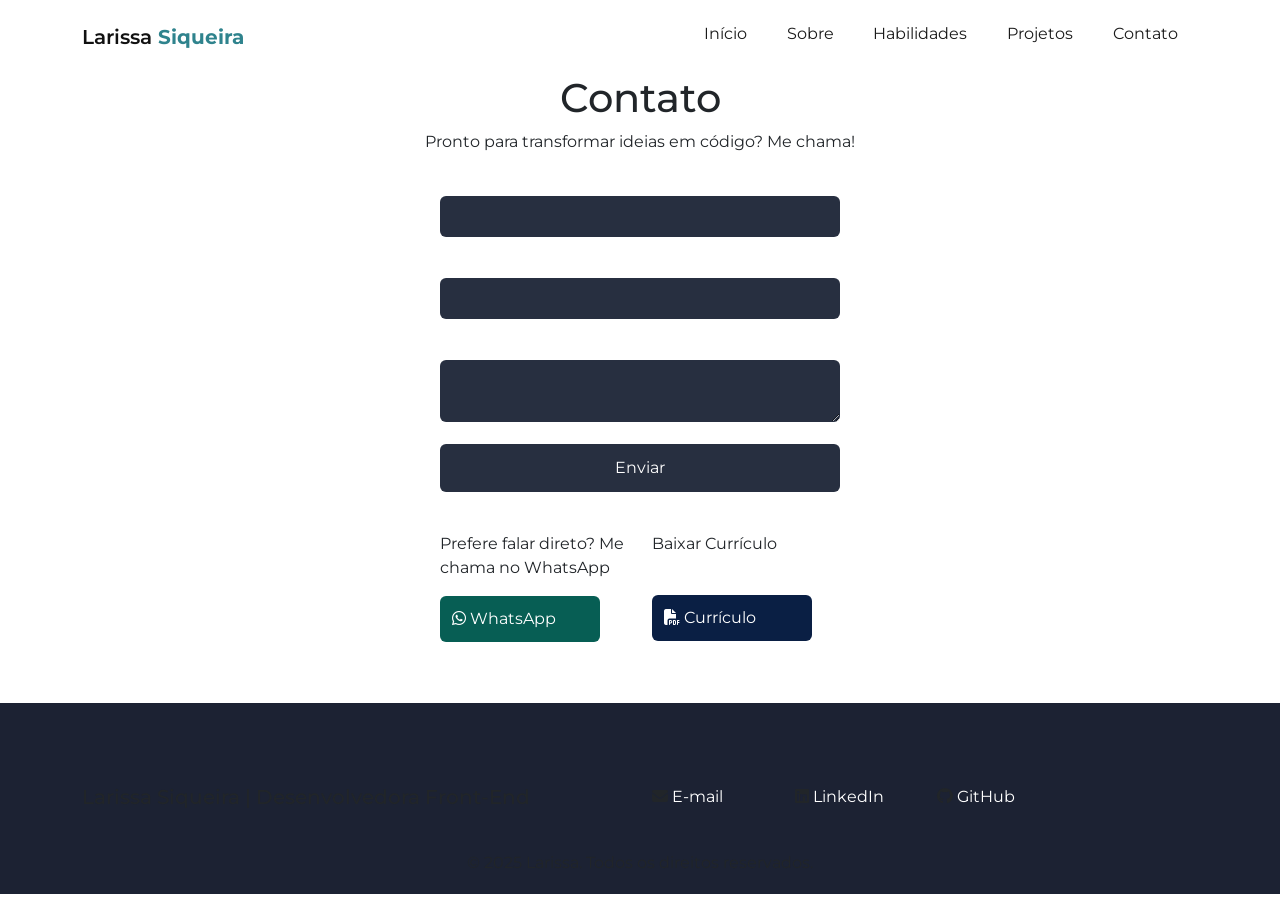
<file: contato.html>
<!DOCTYPE html>
<html lang="pr-br">

<head>
    <meta charset="UTF-8">
    <meta name="viewport" content="width=device-width, initial-scale=1.0">
    <meta name="description" content="Portfólio da Larissa Siqueira — projetos, habilidades e contato.">
    <meta property="og:title" content="Larissa Siqueira — Portfólio">
    <meta property="og:description" content="Projetos, habilidades e contato.">
    <meta property="og:image" content="/imagens/og-cover.jpg">
    <meta property="og:type" content="website">
    <title>Larissa | Desenvolvedora Front-End</title>

    <link rel="preconnect" href="https://fonts.googleapis.com">
    <link rel="preconnect" href="https://fonts.gstatic.com" crossorigin>
    <link
        href="https://fonts.googleapis.com/css2?family=Montserrat:ital,wght@0,100..900;1,100..900&family=Poppins:ital,wght@0,100;0,200;0,300;0,400;0,500;0,600;0,700;0,800;0,900;1,100;1,200;1,300;1,400;1,500;1,600;1,700;1,800;1,900&display=swap"
        rel="stylesheet">

    <!-- Favicon & App Icons -->
    <link rel="icon" type="image/png" sizes="32x32" href="/favicon-32.png?v=1">


    <!-- Bootstrap CSS -->
    <link href="https://cdn.jsdelivr.net/npm/bootstrap@5.3.3/dist/css/bootstrap.min.css" rel="stylesheet">

    <link rel="stylesheet" href="main.css">

    <!-- Font Awesome -->
    <link rel="stylesheet" href="https://cdnjs.cloudflare.com/ajax/libs/font-awesome/6.5.2/css/all.min.css" />
</head>

<body>
     <div class="container">
        <div class="borda-menu">
            <div class="row">
                <div class="col-md-6">
                    <p class="hide-mobile iniciais-menu"><a href="index.html">Larissa <span>Siqueira</span></a></p>
                </div>
                <div class="col-md-6">
                    <nav class="menu">
                        <ul>
                            <li><a href="index.html" class="cor-hover">Início</a></li>
                            <li><a href="sobre.html" class="cor-hover">Sobre</a></li>
                            <li><a href="habilidades.html" class="cor-hover">Habilidades</a></li>
                            <li><a href="projetos.html" class="cor-hover">Projetos</a></li>
                            <li><a href="contato.html" class="cor-hover">Contato</a></li>
                        </ul>
                    </nav>
                </div>
            </div>
        </div>
    </div>

    <div class="container">
        <div class="contato">
            <h1>Contato</h1>
            <p>Pronto para transformar ideias em código? Me chama!</p>
        </div>
        <form action="https://formspree.io/f/xpwjoppn" method="POST">
            <div class="campo">
                <label for="name">Nome</label>
                <input type="text" name="name" id="name" required>
            </div>

            <div class="campo">
                <label for="email">Email</label>
                <input type="email" name="name" id="email" required>
            </div>

            <div class="campo">
                <label for="message">Mensagem</label>
                <textarea name="name" id="message" required></textarea>
            </div>

            <button class="enviar-btn" type="submit">Enviar</button>


            <div class="row">
                <div class="col-md-6">
                    <div class="whatsapp">
                        <p>Prefere falar direto? Me chama no WhatsApp</p>
                        <a href="https://wa.me/5548984243166" target="_blank">
                            <div class="whatsapp-botao">
                                <p> <i class="fa-brands fa-whatsapp"></i> WhatsApp</p>
                            </div>
                        </a>
                    </div>
                </div>
                <div class="col-md-6">
                    <div class="curriculo">

                        <p>Baixar Currículo</p>
                        <a href="/arquivos/Curriculo_Larissa_.pdf">
                            <div class="curriculo-botao">
                                <p> <i class="fa-solid fa-file-pdf"></i> Currículo</p>
                            </div>
                        </a>
                    </div>
                </div>
            </div>
    </div>



    <footer class="rodape">
        <div class="container">
            <div class="row">
                <div class="col-md-6">
                    <h5>Larissa Siqueira | Desenvolvedora Front-End</h5>
                </div>
                <div class="col-md-6">

                    <div class="row" id="redes">

                        <div class="col-md-3">
                            <div class="rodape-infos">
                                <i class="fa-solid fa-envelope"></i>
                                <a href="mailto:larissasiqueira38@gmail.com">E-mail</a>
                            </div>
                        </div>
                        <div class="col-md-3">
                            <div class="rodape-infos">
                                <i class="fa-brands fa-linkedin"></i>
                                <a href="https://www.linkedin.com/in/larissa-siqueiraa/" target="_blank">LinkedIn</a>
                            </div>
                        </div>
                        <div class="col-md-3">
                            <div class="rodape-infos">
                                <i class="fa-brands fa-github"></i>
                                <a href="https://github.com/larissasiqueiraa" target="_blank">GitHub</a>
                            </div>
                        </div>
                        <div class="col-md-3"></div>
                    </div>
                </div>
            </div>
            <p class="direitos">&copy; 2025 Larissa. Todos os direitos reservados.</p>
        </div>
    </footer>
</body>

</html>
</file>
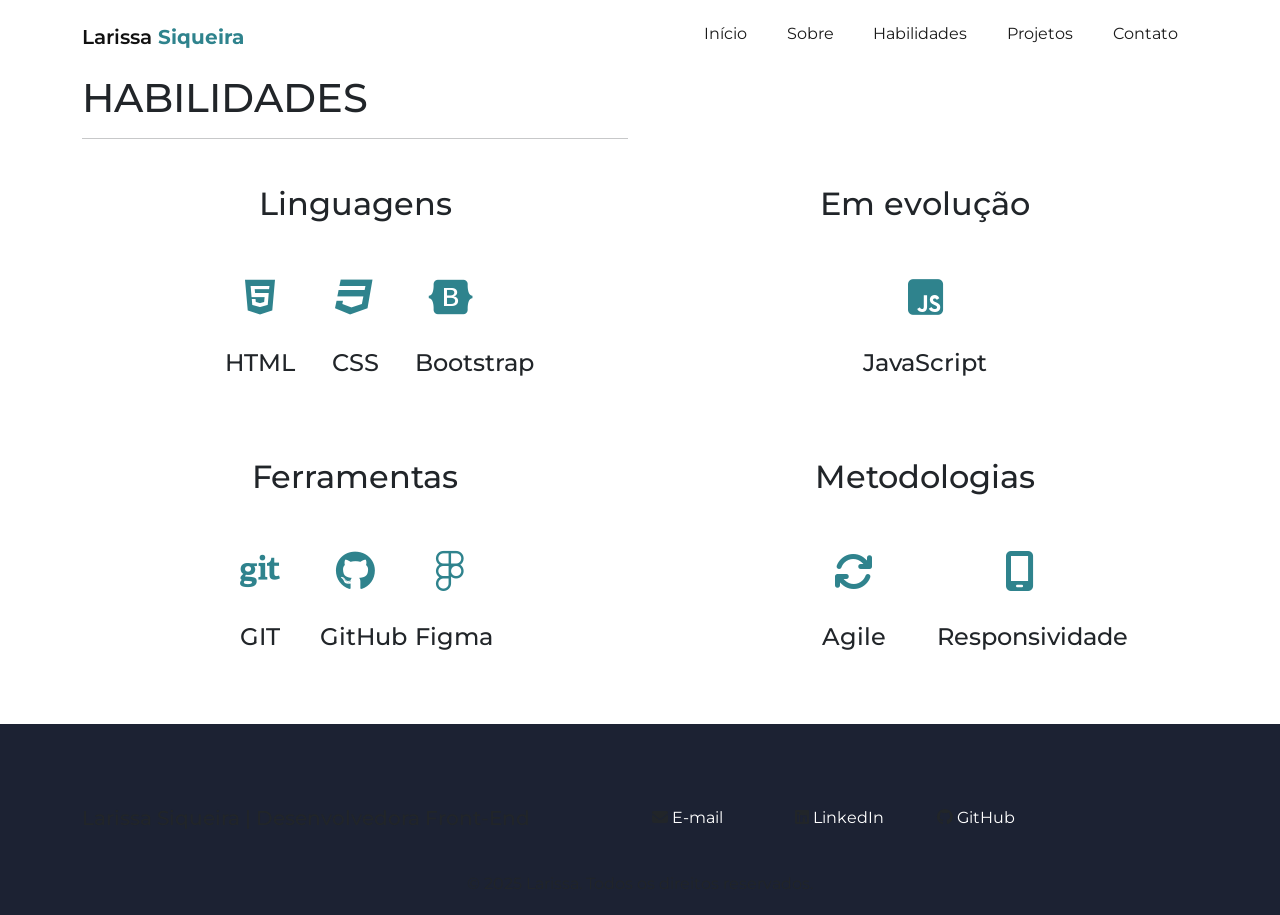
<file: habilidades.html>
<!DOCTYPE html>
<html lang="pr-br">

<head>
    <meta charset="UTF-8">
    <meta name="viewport" content="width=device-width, initial-scale=1.0">
    <meta name="description" content="Portfólio da Larissa Siqueira — projetos, habilidades e contato.">
    <meta property="og:title" content="Larissa Siqueira — Portfólio">
    <meta property="og:description" content="Projetos, habilidades e contato.">
    <meta property="og:image" content="/imagens/og-cover.jpg">
    <meta property="og:type" content="website">
    <title>Larissa | Desenvolvedora Front-End</title>

    <link rel="preconnect" href="https://fonts.googleapis.com">
    <link rel="preconnect" href="https://fonts.gstatic.com" crossorigin>
    <link
        href="https://fonts.googleapis.com/css2?family=Montserrat:ital,wght@0,100..900;1,100..900&family=Poppins:ital,wght@0,100;0,200;0,300;0,400;0,500;0,600;0,700;0,800;0,900;1,100;1,200;1,300;1,400;1,500;1,600;1,700;1,800;1,900&display=swap"
        rel="stylesheet">

    <!-- Favicon & App Icons -->
    <link rel="icon" type="image/png" sizes="32x32" href="/favicon-32.png?v=1">


    <!-- Bootstrap CSS -->
    <link href="https://cdn.jsdelivr.net/npm/bootstrap@5.3.3/dist/css/bootstrap.min.css" rel="stylesheet">

    <link rel="stylesheet" href="main.css">

    <!-- Font Awesome -->
    <link rel="stylesheet" href="https://cdnjs.cloudflare.com/ajax/libs/font-awesome/6.5.2/css/all.min.css" />
</head>

<body>
    <div class="container">
        <div class="borda-menu">
            <div class="row">
                <div class="col-md-6">
                    <p class="hide-mobile iniciais-menu"><a href="index.html">Larissa <span>Siqueira</span></a></p>
                </div>
                <div class="col-md-6">
                    <nav class="menu">
                        <ul>
                            <li><a href="index.html" class="cor-hover">Início</a></li>
                            <li><a href="sobre.html" class="cor-hover">Sobre</a></li>
                            <li><a href="habilidades.html" class="cor-hover">Habilidades</a></li>
                            <li><a href="projetos.html" class="cor-hover">Projetos</a></li>
                            <li><a href="contato.html" class="cor-hover">Contato</a></li>
                        </ul>
                    </nav>
                </div>
            </div>
        </div>
    </div>

    <div class="container">
        <div class="row">
            <div class="col-md-6">
                <h1>HABILIDADES</h1>
                <hr>
            </div>

            <div class="col-md-6">

            </div>
        </div>
        <div class="icone-linguagens">
            <div class="row">
                <div class="col-md-6">
                    <h2>Linguagens</h2>
                    <div class="row">
                        <div class="col-md-3"></div>
                        <div class="col-md-2">
                            <i class="fa-brands fa-html5"></i>
                            <h4>HTML</h4>
                        </div>
                        <div class="col-md-2">
                            <i class="fa-brands fa-css3"></i>
                            <h4>CSS</h4>
                        </div>
                        <div class="col-md-2">
                            <i class="fa-brands fa-bootstrap"></i>
                            <h4>Bootstrap</h4>
                        </div>
                        <div class="col-md-3"></div>
                    </div>
                </div>
                <div class="col-md-6">
                    <h2>Em evolução</h2>
                    <div class="row">
                        <div class="col-md-4"></div>
                        <div class="col-md-4">
                            <i class="fa-brands fa-square-js"></i>
                            <h4>JavaScript</h4>
                        </div>
                        <div class="col-md-4"></div>
                    </div>

                </div>
            </div>
        </div>
        <div class="icone-linguagens">
            <div class="row">
                <div class="col-md-6">
                    <h2>Ferramentas</h2>
                    <div class="row">
                        <div class="col-md-3"></div>
                        <div class="col-md-2">
                            <i class="fa-brands fa-git"></i>
                            <h4>GIT</h4>
                        </div>
                        <div class="col-md-2">
                            <i class="fa-brands fa-github"></i>
                            <h4>GitHub</h4>
                        </div>
                        <div class="col-md-2">
                            <i class="fa-brands fa-figma"></i>
                            <h4>Figma</h4>
                        </div>
                        <div class="col-md-3"></div>
                    </div>
                </div>
                <div class="col-md-6">
                    <h2>Metodologias</h2>
                    <div class="row">
                        <div class="col-md-3"></div>
                        <div class="col-md-3">
                            <i class="fa-solid  fa-arrows-rotate"></i>
                            <h4>Agile</h4>
                        </div>
                        <div class="col-md-4">
                            <i class="fa-solid fa-mobile-screen"></i>
                            <h4>Responsividade</h4>
                        </div>
                        <div class="col-md-2"></div>
                    </div>

                </div>
            </div>
        </div>

    </div>

    <footer class="rodape">
        <div class="container">
            <div class="row">
                <div class="col-md-6">
                    <h5>Larissa Siqueira | Desenvolvedora Front-End</h5>
                </div>
                <div class="col-md-6">

                    <div class="row" id="redes">

                        <div class="col-md-3">
                            <div class="rodape-infos">
                                <i class="fa-solid fa-envelope"></i>
                                <a href="mailto:larissasiqueira38@gmail.com">E-mail</a>
                            </div>
                        </div>
                        <div class="col-md-3">
                            <div class="rodape-infos">
                                <i class="fa-brands fa-linkedin"></i>
                                <a href="https://www.linkedin.com/in/larissa-siqueiraa/" target="_blank">LinkedIn</a>
                            </div>
                        </div>
                        <div class="col-md-3">
                            <div class="rodape-infos">
                                <i class="fa-brands fa-github"></i>
                                <a href="https://github.com/larissasiqueiraa" target="_blank">GitHub</a>
                            </div>
                        </div>
                        <div class="col-md-3"></div>
                    </div>
                </div>
            </div>
            <p class="direitos">&copy; 2025 Larissa. Todos os direitos reservados.</p>
        </div>
    </footer>
</body>

</html>
</file>
<file: main.css>
* {
    font-family: "Montserrat", sans-serif;
    font-optical-sizing: auto;
    font-style: normal;
}

body {
    margin: 0;
}

.container {
    margin-top: 22px;
    margin-bottom: -17px;
}


nav li {
    list-style: none;
    color: white;
}

nav a {
    text-decoration: none;
    color: white;
}

.cor-hover:hover {
    color: #2F838D;
}


.menu ul {
    display: flex;
    justify-content: space-around;
}


.intro h1 {
    font-size: 55px;
    margin-top: 23px;
    color: #2F838D;
    margin-bottom: 20px;
}

.intro p {
    margin-bottom: 42px;
    font-size: 19px;
}


.projetos-destaque {
    margin-top: 50px;
}

.infos-projetos-destaque {
    background-color: #1C2233;
    border-radius: 10px;
    margin: 22px 22px 22px 0 !important;
    padding: 15px;
    min-height: 93%;
    color: white;
}

.infos-projetos-destaque img {
    margin-bottom: 20px !important;
    width: 100%;
    border-radius: 14px;
}

.detalhes a {
    color: #2F838D;
    text-decoration: none;
}

.rodape-infos a {
    text-decoration: none;
    color: white;
}

.rodape {
    background-color: #1C2233;
    width: 100%;
    margin-top: 40px;
    padding: 20px 0 20px 0;
}

.rodape h5 {
    margin-top: 40px;
}

#redes {
    margin-top: 40px;
}

.direitos {
    text-align: center;
    margin-top: 34px;
}

#foco {
    margin-top: -32px;
}

.foto-sobre {
    margin-left: 106px;
    border-radius: 15px;
}

.menu {
    background: white;
}

.icone-linguagens {
    text-align: center;
}

.icone-linguagens i {
    font-size: 40px;
    color: #2F838D;
    background-color: white;
    border-radius: 37px;
    width: 69px;
    height: 68px;
    padding-top: 14px;
    margin-bottom: 18px;
}

.icone-linguagens h2 {
    margin-top: 30px;
    margin-bottom: 40px;
}

.icone-linguagens h4 {
    margin-bottom: 50px;
}

form {
    max-width: 400px;
    margin: 0 auto;
    /* centraliza */
    display: flex;
    flex-direction: column;
    gap: 15px;
}

.campo label {
    color: #fff;
    font-size: 14px;
    margin-bottom: 5px;
    display: block;
}

.campo input,
.campo textarea {
    width: 100%;
    padding: 10px;
    border: none;
    border-radius: 6px;
    font-size: 14px;
    outline: none;
    background-color: #272F40;
    color: #fff;
}

button {
    background: #272F40;
    color: #fff;
    border: none;
    padding: 12px;
    border-radius: 6px;
    cursor: pointer;
    transition: 0.3s;
}

button:hover {
    background: #272f4084;
}

.contato h1,
.contato p {
    text-align: center;
}

.whatsapp-botao {
    background: #075E54;
    color: #fff;
    border: none;
    padding: 0px 0 0px 12px;
    border-radius: 6px;
    cursor: pointer;
    transition: 0.3s;
    width: 85%;
    line-height: 46px;
}

.whatsapp-botao:hover {
    background-color: #128C7E;
    box-shadow: 0 0 12px #25D366;
    transform: translateY(-2px);
}

.curriculo-botao {
    background: #0a1f44;
    color: #fff;
    border: none;
    padding: 0px 0 0px 12px;
    border-radius: 6px;
    cursor: pointer;
    transition: 0.3s;
    width: 85%;
    line-height: 46px;
}

.curriculo-botao:hover {
    background-color: #0d3c81;
    box-shadow: 0 0 12px #346cbe;
    transform: translateY(-2px);
}

.curriculo p {
    margin-bottom: 39px;
}

.enviar-btn {
    margin-bottom: 25px;

}

.curriculo a {
    text-decoration: none;
    color: white;
}

.whatsapp a {
    text-decoration: none;
    color: white;
}

.hide-desktop {
    display: none;
}

.projeto-card {
    background-color: #1e293b;
    /* fundo único */
    border-radius: 10px;
    overflow: hidden;
    /* imagem respeita bordas */
    height: 100%;
}

.projeto-card img {
    object-fit: cover;
}

.meus-projetos {
    background-color: #1C2233;
    border-radius: 10px;
    margin: 22px 22px 22px 0 !important;
    padding: 20px;
    min-height: 87%;
}

.meus-projetos a {
    text-decoration: none;
    color: #2F838D;
}

.meus-projetos:hover {
    background-color: #20293d;
    transition: background-color 0.3s ease;
}

.meus-projetos img {
    width: 100%;
    border-radius: 10px;
}

p.iniciais-menu a {
    text-decoration: none !important;
    color: #111;
    font-weight: 600;
    font-size: 20px;
}

.iniciais-menu span {
    font-weight: 700;
    color: #2F838D;
}


.intro a {
    text-decoration: none;
    background-color: #2F838D;
    padding: 10px 20px;
    border-radius: 5px;
    color: white;
}

.intro a:hover {
    background-color: #225e65;
}

.borda-menu {
    border-bottom: 1px solid white;
}

.intro {
    color: white !important;
    padding: 124px;
}

.full-azul-marinho {
    width: 100vw;
    max-width: 100vw;
    background-color: #0D1322;
    margin-left: calc(-50vw + 50%);
    margin-right: calc(-50vw + 50%);
    padding: 0;
}

.menu a {
    position: relative;
    text-decoration: none;
    color: #1a1a1a;
}

.menu a::after {
    content: "";
    position: absolute;
    left: 50%;
    bottom: -6px;
    width: 0%;
    height: 2px;
    background-color: #2F838D;
    transition: all 0.3s ease;
    transform: translateX(-50%);
}

.menu a:hover::after {
    width: 100%;
}

.ver-todos {
    color: #2F838D
}

.ver-todos:hover {
    color: #225e65;
}

.titulo-projetos-destaq {
    font-weight: 600;
}

/*-------MOBILE----------*/

@media (max-width: 700px) {
    .hide-mobile {
        display: none;
    }

    .menu ul {
        margin-left: -35px;
    }

    .intro h1 {
        font-size: 43px;
        margin-top: 10px;
    }

    .foto-sobre {
        margin-left: 20px;
    }

    .titulo-projetos-destaq {
        font-size: 21px !important;
    }

    .sobre-projeto {
        margin-top: 20px;
    }
}
</file>
